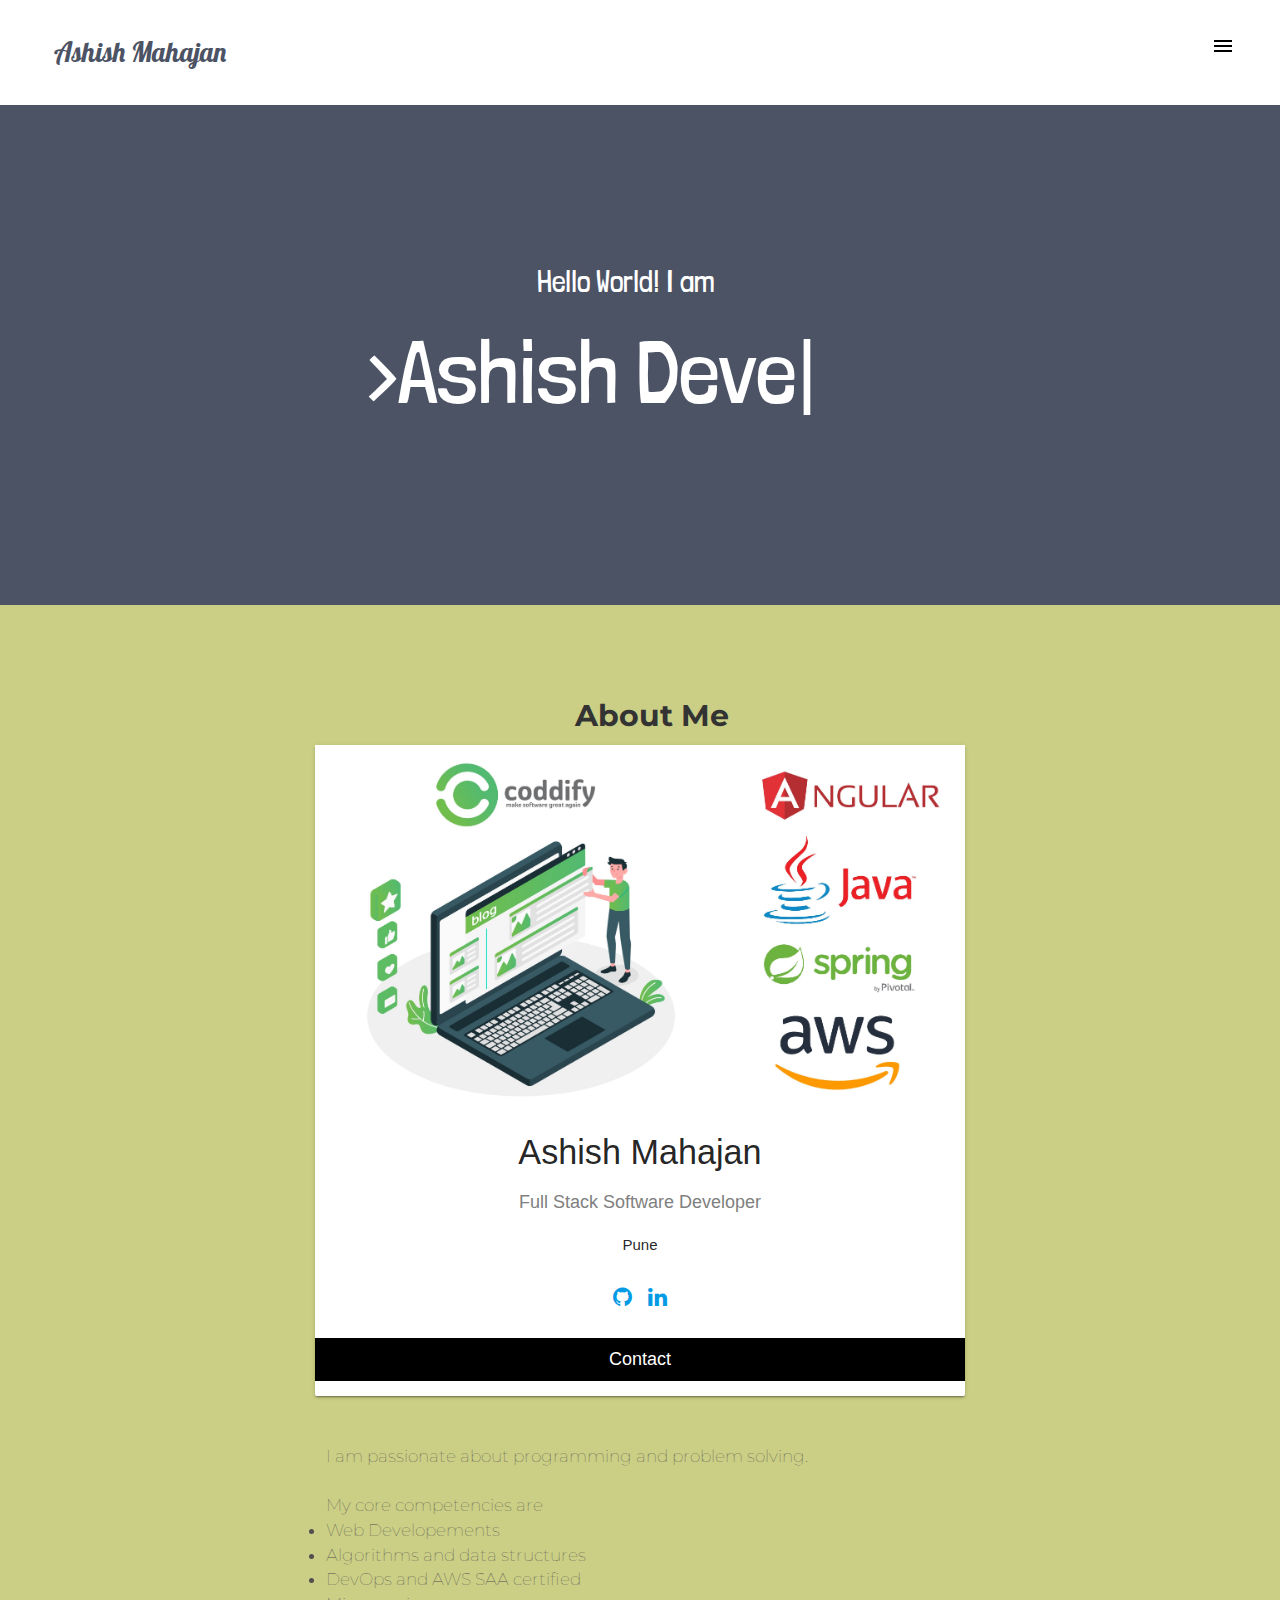
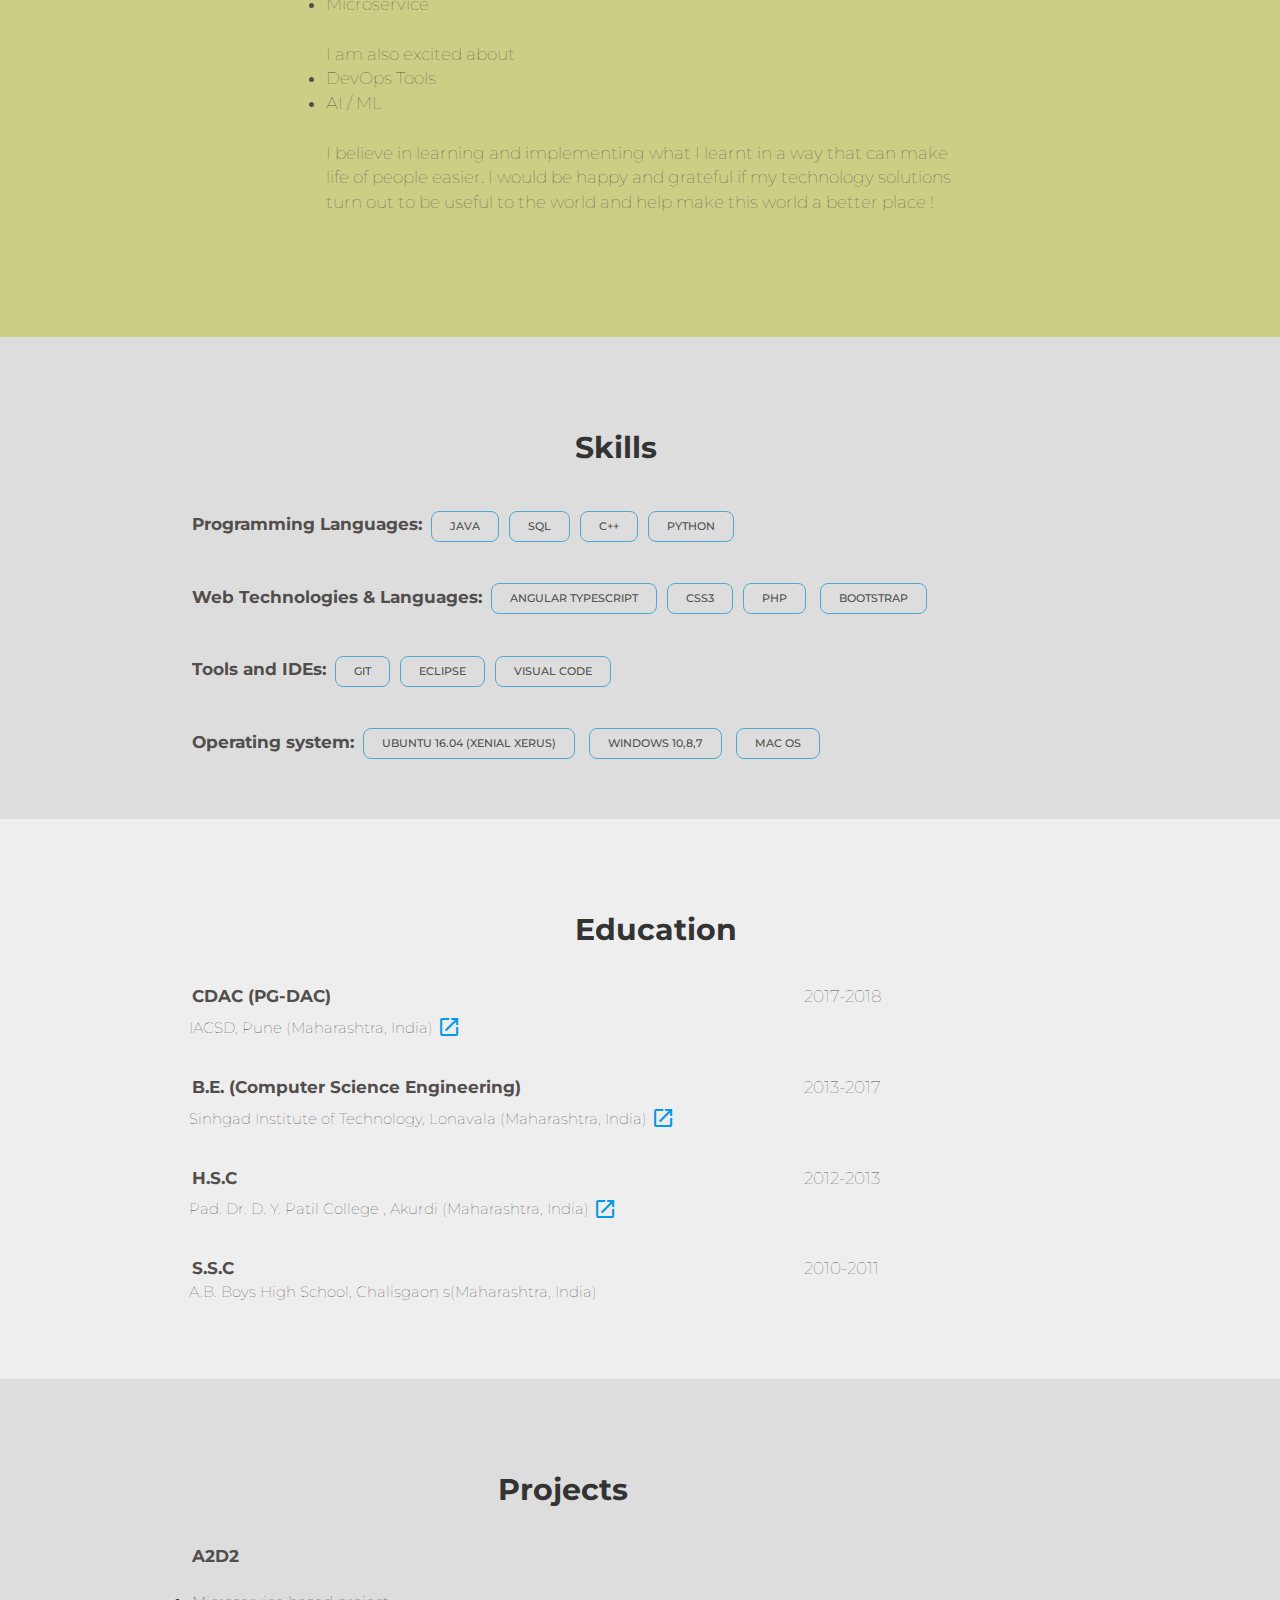
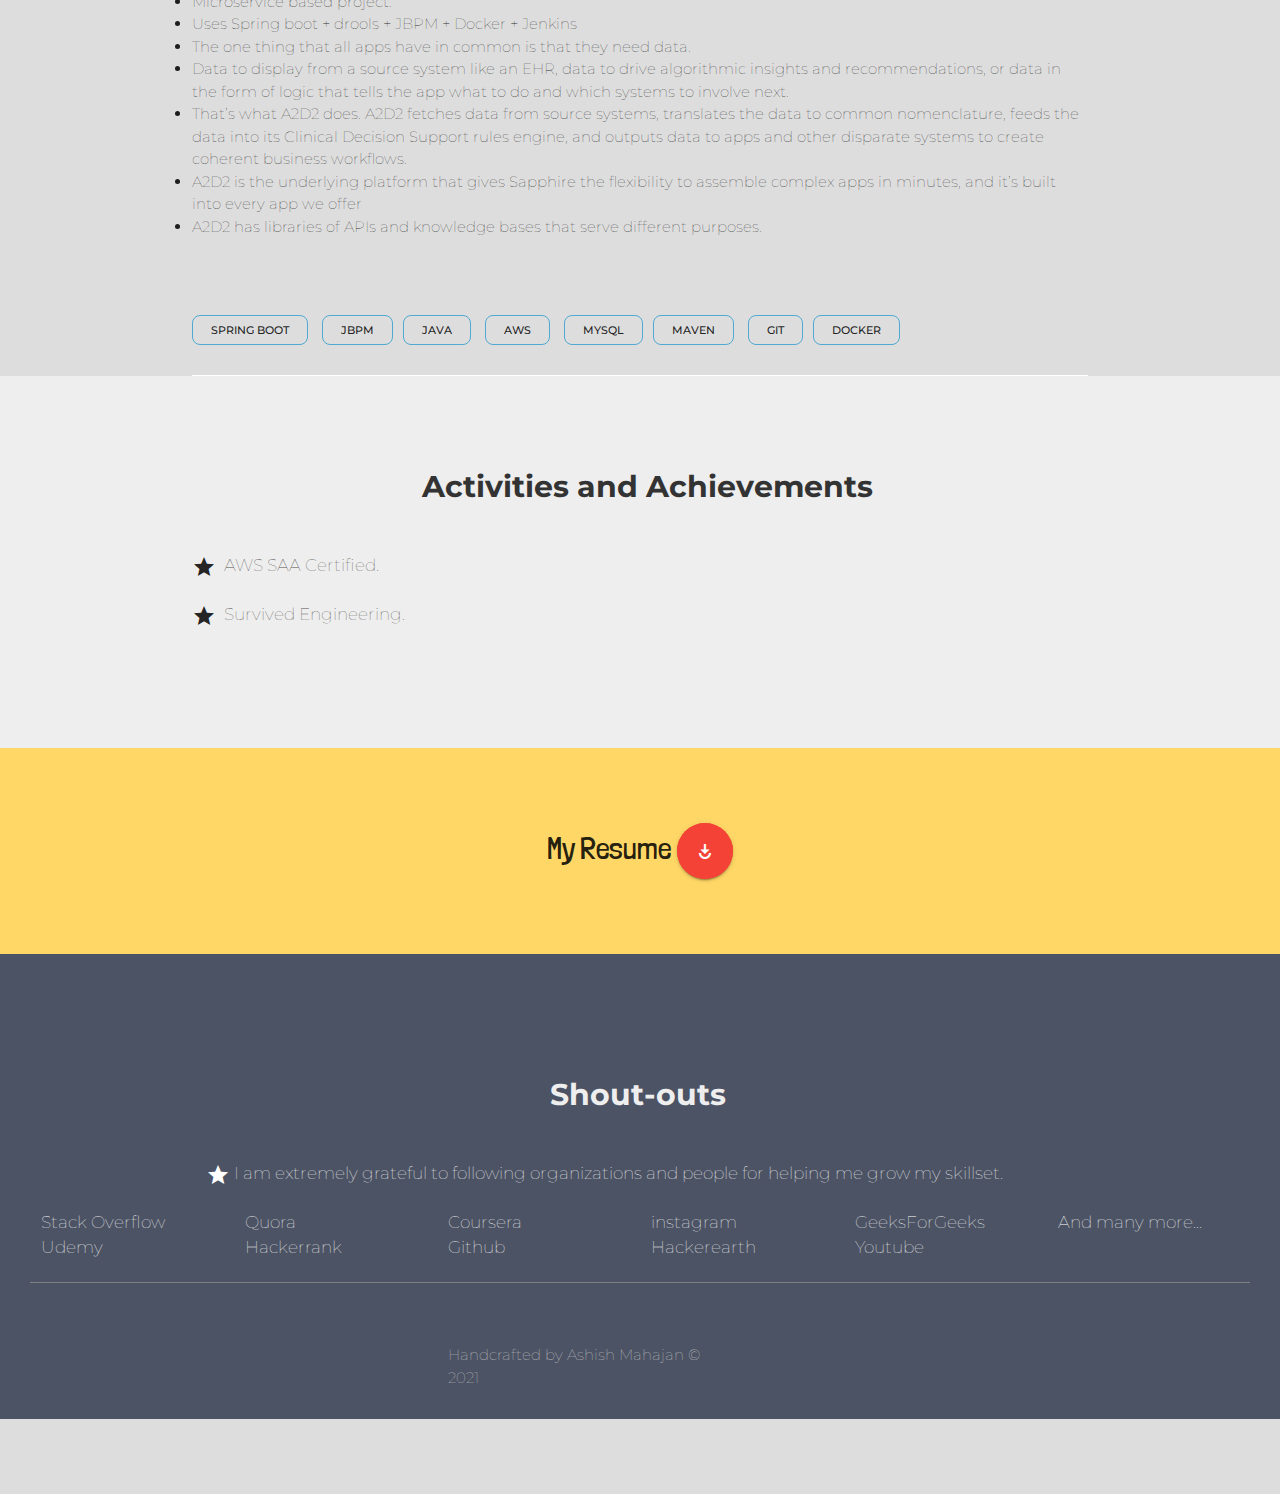
<file: index.html>
<!doctype html>

<html lang="en">
<head>
	<!-- Profile -->
<link rel="stylesheet" href="https://cdnjs.cloudflare.com/ajax/libs/font-awesome/4.7.0/css/font-awesome.min.css">
<style>
.card {
  box-shadow: 0 4px 8px 0 rgba(0, 0, 0, 0.2);
  max-width: 100%;
  margin: auto;
  text-align: center;
  font-family: arial;

}

.title {
  color: grey;
  font-size: 18px;
}

#Contact {
  border: none;
  outline: 0;
  display: inline-block;
  padding: 8px;
  color: white;
  background-color: #000;
  text-align: center;
  cursor: pointer;
  width: 100%;
  font-size: 18px;
}

a {
  text-decoration: none;
  font-size: 22px;
  color: black;
}

button:hover, a:hover {
  opacity: 0.7;
}
</style>
  <!-- Google Tag Manager -->
<script>(function(w,d,s,l,i){w[l]=w[l]||[];w[l].push({'gtm.start':
new Date().getTime(),event:'gtm.js'});var f=d.getElementsByTagName(s)[0],
j=d.createElement(s),dl=l!='dataLayer'?'&l='+l:'';j.async=true;j.src=
'https://www.googletagmanager.com/gtm.js?id='+i+dl;f.parentNode.insertBefore(j,f);
})(window,document,'script','dataLayer','GTM-PPVRQQV');</script>
<!-- End Google Tag Manager -->
  <meta charset="utf-8">

  <title>Ashish Mahajan</title>
  <meta name="keywords" content="Ashish, Ashish Mahajan, Ashish Mahajan Developer, Ashish Developer,Ashish Software Developer,Ashish Mahajan website,ashish mahajan tech,mahajan ashish,ashish full stack,ashish mahajan full stack,ashish n mahajan,ashish narayan mahajan,mahajan ashish">
  <meta name="description" content="Portfolio Website of Ashish Mahajan - Software Developer">
  <meta name="author" content="Ashish Mahajan">

  <link href="https://fonts.googleapis.com/css?family=Montserrat:300,700" rel="stylesheet">
  <link href="https://fonts.googleapis.com/css?family=Lobster" rel="stylesheet">
  <link href="https://fonts.googleapis.com/css?family=Londrina+Solid" rel="stylesheet">
  <link href="img/coffee.ico" rel="icon" type="image/x-ixon">
  <link type="text/css" href="css/materialize.min.css" rel="stylesheet">
  <link type="text/css" href="css/custom-css.css" rel="stylesheet">
  <link type="text/css" href="css/animate.css" rel="stylesheet" >
  <meta name="viewport" content="width=device-width, initial-scale=1.0">
  <style>
    html, body {
      overflow-x: hidden;
    }
    .resume{
      font-size: 2em;
    }
  </style>

  <!--[if lt IE 9]>
    <script src="https://cdnjs.cloudflare.com/ajax/libs/html5shiv/3.7.3/html5shiv.js"></script>
  <![endif]-->
  
  <!-- Global site tag (gtag.js) - Google Analytics -->
<script async src="https://www.googletagmanager.com/gtag/js?id=UA-121644789-1"></script>
<script>
  window.dataLayer = window.dataLayer || [];
  function gtag(){dataLayer.push(arguments);}
  gtag('js', new Date());

  gtag('config', 'UA-121644789-1');
</script>

</head>

<body>
<!-- Google Tag Manager (noscript) -->
<noscript><iframe src="https://www.googletagmanager.com/ns.html?id=GTM-PPVRQQV"
height="0" width="0" style="display:none;visibility:hidden"></iframe></noscript>
<!-- End Google Tag Manager (noscript) -->
  
  
  <ul id="dropdown1" class="dropdown-content" style="width: 500px !important">
    <li><a href="#home" class="nav-text  animated fadeIn">Home</a></li>
    <li><a href="#about" class="nav-text  animated fadeIn">About Me</a></li>
    <li><a href="#education" class="nav-text  animated fadeIn">Education</a></li>
    <li><a href="#skills" class="nav-text  animated fadeIn">Skills</a></li>
    <li><a href="#projects" class="nav-text  animated fadeIn">Projects</a></li>
    <li><a href="#aaa" class="nav-text  animated fadeIn">Achievements</a></li>
    <li><a href="#resume" class="nav-text  animated fadeIn">Downloads</a></li>
    <li><a href="#footer" class="nav-text  animated fadeIn">Shout-outs</a></li>
  </ul>

  <div class="navbar-fixed">
    <nav class="white mst-300">
      <div class="nav-wrapper">
        <a href="#!" class=" brand animated fadeIn" style="color:#4C5364; margin-left:2em;">Ashish Mahajan</a>
        <ul class="right" style="margin-right:2em;">
          <li><a href="#"  class="dropdown-button nav-text" data-activates="dropdown1"><img src="img/menu.svg"/></a></li>
        </ul>
      </div>
    </nav>

  </div>
    <div id="home" class="pink-back">
      <!---------<div class="container">-->
        <div class="container">
        <div class="row">
          <div class="hellower col s6 offset-s4"><span class="test"> Hello World! I am</span></div>
        </div>
        <div class="row">
          <div class="saurabh col s12 offset-s1"><span class="test">>Ashish</span><span id="binary" class="test"></span></div>
        </div>
      </div>
        </div>
    <!---</div>---->

    <div id="about" class="yellow-back">
     <div class="container">
        <div class="summary ">
            <div class="row">
              <div class="all-headers col s3 offset-s5">About Me</div>
            </div>
<div class="container">
	<div class="row text-center" style="display: flex;align-items: center;justify-content: center;">

<div class="card">
  <img src="img/fullstack.jpeg" alt="Ashish Mahajan" style="width:100%" height="100%">
  <h4>Ashish Mahajan</h4>
  <p class="title">Full Stack Software Developer</p>
  <p>Pune</p>
  <div style="margin: 24px 0;">
    <a href="https://github.com/ashish123mahajan"><i class="fa fa-github"></i>&nbsp&nbsp</a> 
    <a href="https://www.linkedin.com/in/ashish1mahajan"><i class="fa fa-linkedin"></i></a>  
  </div>
  <p>
  	<a style="color:inherit;" href="#modal1" ><button id="Contact" >Contact</button></a></p>
</div>
</div>



            <div class="row">
              <div class="all-texts col s12">
                I am passionate about programming and problem solving.<br/> <br/>
                My core competencies are
                <bl>
                  <li>Web Developements</li>
                  <li>Algorithms and data structures</li>
                  <li>DevOps and AWS SAA certified</li>
                  <li>Microservice</li>
               
                </bl>
                <br/>
                I am also excited about
                <bl>
                  <li>DevOps Tools</li>
                  <li>AI / ML</li>
                </bl>
                <br/>
                I believe in learning and implementing what I learnt in a way that can make life of people easier. I would be happy and grateful if my technology solutions turn out to be useful to the world and help make this world a better place !<br/><br/>
               
              </div>
            </div>
    
            <br/>
            </div>

          </div>
        </div>
      </div>

  
  
    <div id="skills" class="skill-back">
      <div class="container">
        <div class="skill-details">
            <div class="row">
              <div class="all-headers col s3 offset-s5">Skills</div>
            </div>
            <div class="row">
              <div class="all-texts col s12">
                <b>Programming Languages: </b>&nbsp<span class="skill" data-badge-caption="">JAVA</span><span class="skill" data-badge-caption="">SQL</span><span class="skill" data-badge-caption="">C++</span><span class="skill" data-badge-caption="">Python</span>
              </div>
          </div>
          <div class="row">
            <div class="all-texts col s12">
              <b>Web Technologies & Languages: </b>&nbsp<span class="skill" data-badge-caption="">Angular Typescript</span><span class="skill" data-badge-caption="">CSS3</span><span class="skill" data-badge-caption="">PHP</span>
              <span class="skill" data-badge-caption="">Bootstrap</span>
            </div>
          </div>

          <div class="row">
            <div class="all-texts col s12">
              <b>Tools and IDEs: </b>&nbsp<span class="skill" data-badge-caption="">Git</span><span class="skill" data-badge-caption="">Eclipse</span><span class="skill" data-badge-caption="">Visual Code</span>
            </div>
          </div>

          <div class="row">
            <div class="all-texts col s12">
              <b>Operating system: </b>&nbsp<span class="skill" data-badge-caption="">Ubuntu 16.04 (Xenial Xerus)</span>
                              <span class="skill" data-badge-caption="">Windows 10,8,7</span>
                              <span class="skill" data-badge-caption="">Mac OS</span>
            </div>
          </div>
        </div>
      </div>
    </div>


    <div id="education" class="edu-back">
      <div class="container">
        <div class="education-details">
            <div class="row">
              <div class="all-headers col s3 offset-s5">Education</div>
            </div>
            <div class="row">
              <div class="all-texts col s6">
                <b>CDAC (PG-DAC)</b>
              </div>
              <div class="all-texts col s4 offset-s2">
                2017-2018
              </div>
              <div class="mst-300">&nbsp  IACSD, Pune (Maharashtra, India) <a href="https://www.cdac.in/" target="_blank"><i class=" material-icons">launch</i></a></div>
          </div>

            <div class="row">
              <div class="all-texts col s6">
                <b>B.E. (Computer Science Engineering)</b>
              </div>
              <div class="all-texts col s4 offset-s2">
                2013-2017
              </div>
              <div class="mst-300">&nbsp  Sinhgad Institute of Technology, Lonavala (Maharashtra, India) <a href="http://www.sinhgad.edu/" target="_blank"><i class=" material-icons">launch</i></a></div>
          </div>

          <div class="row">
            <div class="all-texts col s6">
              <b>H.S.C</b>
            </div>
            <div class="all-texts col s4 offset-s2">
              2012-2013
            </div>
            <div class="mst-300">&nbsp  Pad. Dr. D. Y. Patil College , Akurdi (Maharashtra, India) <a href="http://maca.ac.in/" target="_blank"><i class=" material-icons">launch</i></a></div>
        </div>

        <div class="row">
          <div class="all-texts col s6">
            <b>S.S.C</b>
          </div>
          <div class="all-texts col s4 offset-s2">
            2010-2011
          </div>
          <div class="mst-300">&nbsp  A.B. Boys High School, Chalisgaon s(Maharashtra, India) </div>
      </div>
        </div>
      </div>
    </div>


  


    <div id="projects" class="pro-back">
      <div class="container">
        <div class="project-details">
          <div class="row">
            <div class="all-headers s4 col offset-s4">Projects</div>
          </div>
          <div class="all-texts">
            <b>A2D2</b>
          </div>
          <br/>
          <div class="mst-300">
            <bl>
              <li>  Microservice based project. </li>
              <li>  Uses Spring boot + drools + JBPM + Docker + Jenkins</li>
              <li>  The one thing that all apps have in common is that they need data.</li>
              <li>  Data to display from a source system like an EHR, data to drive algorithmic insights and recommendations,  or data in the form of logic that tells the app what to do and which systems to involve next. </li>
              <li>  That’s what A2D2 does. A2D2 fetches data from source systems, translates the data to common nomenclature, feeds the data into its Clinical Decision Support rules engine, and outputs data to apps and other disparate systems to create coherent business workflows. </li>
              <li>  A2D2 is the underlying platform that gives Sapphire the flexibility to assemble complex apps in minutes, and it’s built into every app we offer</li>
              <li>  A2D2 has libraries of APIs and knowledge bases that serve different purposes.</li>
            </bl>
            <br/><br/>
          </div>
          <br/>
          <div class="row mst-300">
            <div class="col s12">
              <span class="skill" data-badge-caption="">Spring Boot</span>
              <span class="skill" data-badge-caption="">JBPM</span><span class="skill" data-badge-caption="">Java</span>
              <span class="skill" data-badge-caption="">AWS</span>
              <span class="skill" data-badge-caption="">MySql</span><span class="skill" data-badge-caption="">Maven</span>
              <span class="skill" data-badge-caption="">Git</span><span class="skill" data-badge-caption="">Docker</span>
            </div>
          </div>

        </div>
    </div>



    <div id="aaa" class="aaa-back">
      <div class="container">
        <div class="aaa-details">
          <div class="row">
            <div class="all-headers col s7 offset-s3">Activities and Achievements</div>
          </div>
          <br/><br/>
          <div>
            <i class="material-icons">star</i>&nbsp&nbsp<span class="mst-300 all-texts">AWS SAA Certified.</span>
          </div>
          <br/>

          <div>
            <i class="material-icons">star</i>&nbsp&nbsp<span class="mst-300 all-texts">Survived Engineering.</span>
          </div>
          <br/>
          <br/>

        </div>
      </div>
    </div>


    <div id="resume" class="resume-back" style="text-align:center;">
        <div class="row">
          <div class="resume test" >My Resume <a href="https://ashish123mahajan.github.io/portfolio/resume/Ashish Mahajan Full stack Developer.pdf" target="_blank" class="btn-floating btn-large waves-effect pulse waves-light red"><i class="large material-icons">play_for_work</i></a></div>
        </div>
    </div>

  <div id="footer" class="footer-back">
  
  <div class="">
  	<div class="row">
              <div class="all-headers col s3 offset-s5" style="color: #EEEEEE;">Shout-outs</div>
    </div>
  </div>
  <br/><br/>
   <div class="" style="border-bottom:0.01em solid grey;padding-bottom: 1.5em;">
   		
   <div class="row">
     <div class="">

          <div class="row all-texts" style="color: white;">
             <span class="col s10 offset-s1" style="margin-left: 10em;" ><i class="material-icons">star</i> I am  extremely grateful to following organizations and people for helping me grow my skillset.</span> <br/><br/>
             <div>
              <div class="row">
                <div class="col m2"> Stack Overflow</div>
                <div class="col m2"> Quora</div>
                <div class="col m2"> Coursera</div>
                <div class="col m2"> instagram</div>
                <div class="col m2"> GeeksForGeeks</div>
                <div class="col m2">And many more...</div>
              </div>
              <div class="row">
              	<div class="col m2"> Udemy</div>
                <div class="col m2">Hackerrank</div>
                <div class="col m2">Github</div>
              	<div class="col m2">Hackerearth</div>
               <div class="col m2"> Youtube</div>
              </div>
              </div>
          </div>
      </div>
    </div>
  </div>
  </div>

    <div id="footer" class="footer-back" style="margin-top: 0%;border-top: 0.1em solid #4C5364;">

        <div class="row">
          <div class="col s3 offset-s4 mst-300 " style="color: lightgrey;">Handcrafted by Ashish Mahajan &copy 2021</div>
        </div>
        
        <!---  <div class="right" style="margin-right:2em;"><a href="#modal1" class="mst-300 footer-txt hoverable">Contact me</a></div>-->
        </div>


    </div>
  </div>


    <!-- Modal Structure -->
    <div id="modal1" class="modal bottom-sheet">
      <div class="modal-content">
        <div class="row">
          <div class="col s5 offset-s2"><i class=" material-icons">email</i>&nbsp<span class="icon-text mst-300">ash.n.mahajan@gmail.com</span></div>
          <div class="col s5"><i class=" material-icons">phone</i>&nbsp<span class="icon-text mst-300">(+91) 8766453656</span><i class=" material-icons">phone</i>&nbsp<span class="icon-text mst-300">(+91) 7588647455</span></div>
        </div>
      </div>
      <div class="modal-footer">
        <a href="#!" class="modal-action modal-close waves-effect waves-green btn-flat">Ok</a>
      </div>
    </div>
 <!---------- Bot test ------------------------------------
  <script src="https://floating-wave-71602.herokuapp.com/api/botpress-platform-webchat/inject.js"></script>
  <script>window.botpressWebChat.init({ host: 'https://floating-wave-71602.herokuapp.com' ,
                                        botName: 'IT Innovation Bot', // Name of your bot
                                        botAvatarUrl: 'https://avatars0.githubusercontent.com/u/19172678?s=400&u=cea6a0c259f3cd36317b53cbc8169da4fc00354c&v=4', // Default avatar url of the image (e.g. 'https://avatars3.githubusercontent.com/u/1315508?v=4&s=400' )
                                        botConvoTitle:'IT Innovation Bot', // Title of the first conversation with the bot
                                        botConvoDescription: '',
                                        backgroundColor: '#ffffff', // Color of the background
                                        textColorOnBackground: '#666666', // Color of the text on the background
                                        foregroundColor: '#0176ff', // Element background color (header, composer, button..)
                                        textColorOnForeground: '#ffffff', // Element text color (header, composer, button..)
                                        showUserName: true, // Whether or not to show the user's name
                                        showUserAvatar: true, // Whether or not to show the user's avatar
                                        enableTranscriptDownload: true, // Whether or not to show the transcript download button
                                        customStylesheet: 'botcss.css', // Url to custom .css file
                                        welcomeMsgEnable: true,
                                        welcomeMsgDelay: 1000,
                                        welcomeMsgText: 'Hey I am the new IT innovation bot ! Is there anything I can help you with ?'
                       
                                     })</script>
<!-----------------------------/ Bot test ------------->

  <script type="text/javascript" src="js/jquery.js"></script>
  <script type="text/javascript" src="js/typed.js"></script>
  <script type="text/javascript" src="js/materialize.min.js"></script>
  <script>
    document.addEventListener('DOMContentLoaded', function(){
        Typed.new('#binary', {
          strings: [" Developer"," console.out(M"," print(Maha", " Mahajan !"],
          typeSpeed: 100,
          backDelay: 1500
        });
    });

    $(document).ready(function(){
        $('.modal').modal();
      });
    
    
  $('.dropdown-button').dropdown({  
      belowOrigin:true
    }
  );
  

</script>
</body>
</html>
</file>
<file: css/custom-css.css>
.org-ic{
  margin-right: 2.5em;
  filter: contrast(100);
}
.white{
    box-shadow: none;
    height: 7em;
    line-height: 7em;
}


.nav-text{
  color: #333;
}
.dropdown-content{
  color: #333;
}
.pink-back{
  padding:11em;
  margin-top: 2em;
  background-color: #4C5364;
}
.test{
  font-family: 'Londrina Solid', cursive;
  font-weight: 300
}
.saurabh,.banore{
    font-size: 6em;
    color: white;
}

.hellower{
  font-size: 2em;
  color: white;
}

.brand{
  font-family: 'Lobster', cursive;
  font-size: 1.8em;
  color: #4C5364;
}
.yellow-back{
  background-color: #CACF85;
  padding-bottom: 5em;
}
.edu-back{
  background-color: #EEEEEE;
  padding-bottom: 5em;
}
.pro-back{
  background-color: #DDDDDD;
  padding-bottom: 5em;
}
.skill-back{
  background-color:#DDDDDD;
  padding-bottom: 4em ;
}
.aaa-back{
  background-color:#EEEEEE;
  padding-bottom: 5em ;
}

.all-headers{
  margin-top: 3.0em;
  font-family: 'Montserrat', sans-serif;
  font-size: 2.0rem;
  font-weight:700;
  line-height: 1.4;
  color: #333;
}


.all-texts{
  margin-top: 2em;
  font-family: 'Montserrat', sans-serif;
  font-size: 1.1em;
  font-weight: 100;
  color: #524e4d;
}
.row{
  margin: 0px;
  padding: 0px;
}

.mst-300{
  font-family: 'Montserrat', sans-serif;
  font-weight: 100;
}

.mst-700{
  font-family: 'Montserrat', sans-serif;
  font-weight: 700;
}

.skill {
    border: 1px solid #50a9d1;
    margin-right: 10px;
    text-transform: uppercase;
    font-weight: 500;
    width: auto;
    display: inline-block;
    font-size: 11px;
    line-height: 1.33333em;
    padding: 7px 18px;
    margin-top: 0.8em;
    -webkit-border-radius: 8px;
    -moz-border-radius: 8px;
    -ms-border-radius: 8px;
    -o-border-radius: 8px;
    border-radius: 8px;
}
.project-details{
  padding-bottom: 2em;
  border-bottom: 1px solid white;
}



.typed-cursor{
    opacity: 1;
    -webkit-animation: blink 0.7s infinite;
    -moz-animation: blink 0.7s infinite;
    animation: blink 0.7s infinite;
}
@keyframes blink{
    0% { opacity:1; }
    50% { opacity:0; }
    100% { opacity:1; }
}
@-webkit-keyframes blink{
    0% { opacity:1; }
    50% { opacity:0; }
    100% { opacity:1; }
}
@-moz-keyframes blink{
    0% { opacity:1; }
    50% { opacity:0; }
    100% { opacity:1; }
}

.resume-back{
  padding: 5em;
  background-color: #FED766;
}
.footer-back{
  background-color: #4C5364;
  padding: 2.0em;
}
.resume{
  font-size: 3em;
}
.dn-icon{
  font-size: 10em;
}

.footer-txt{
  color: white;
}


@font-face {
font-family: 'Material Icons';
font-style: normal;
font-weight: 400;
src: local('Material Icons'), local('MaterialIcons-Regular'), url(custom.woff2) format('woff2');
}

.material-icons {
font-family: 'Material Icons';
font-weight: normal;
font-style: normal;
font-size: 24px;
line-height: 1;
letter-spacing: normal;
text-transform: none;
display: inline-block;
word-wrap: normal;
-webkit-font-feature-settings: 'liga';
-webkit-font-smoothing: antialiased;
}


.material-icons, .icon-text {
  vertical-align: middle;
}
</file>
